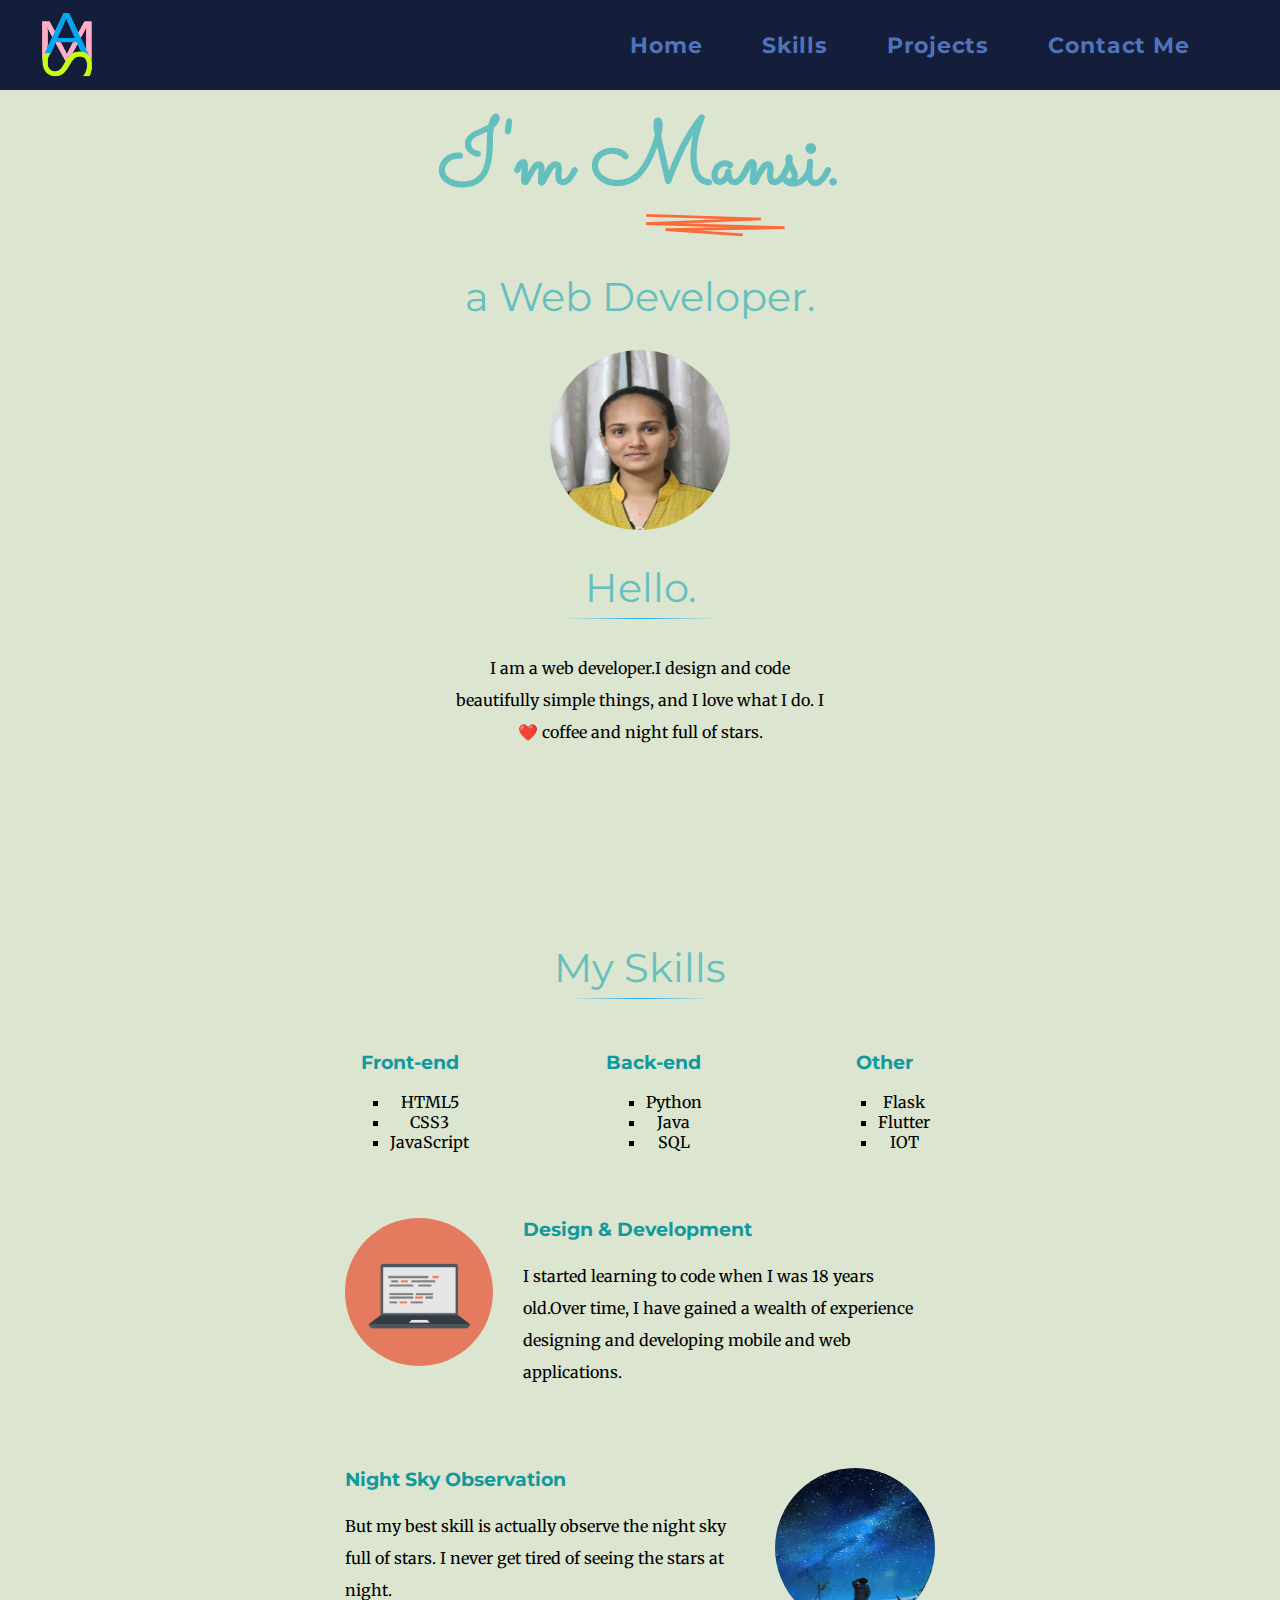
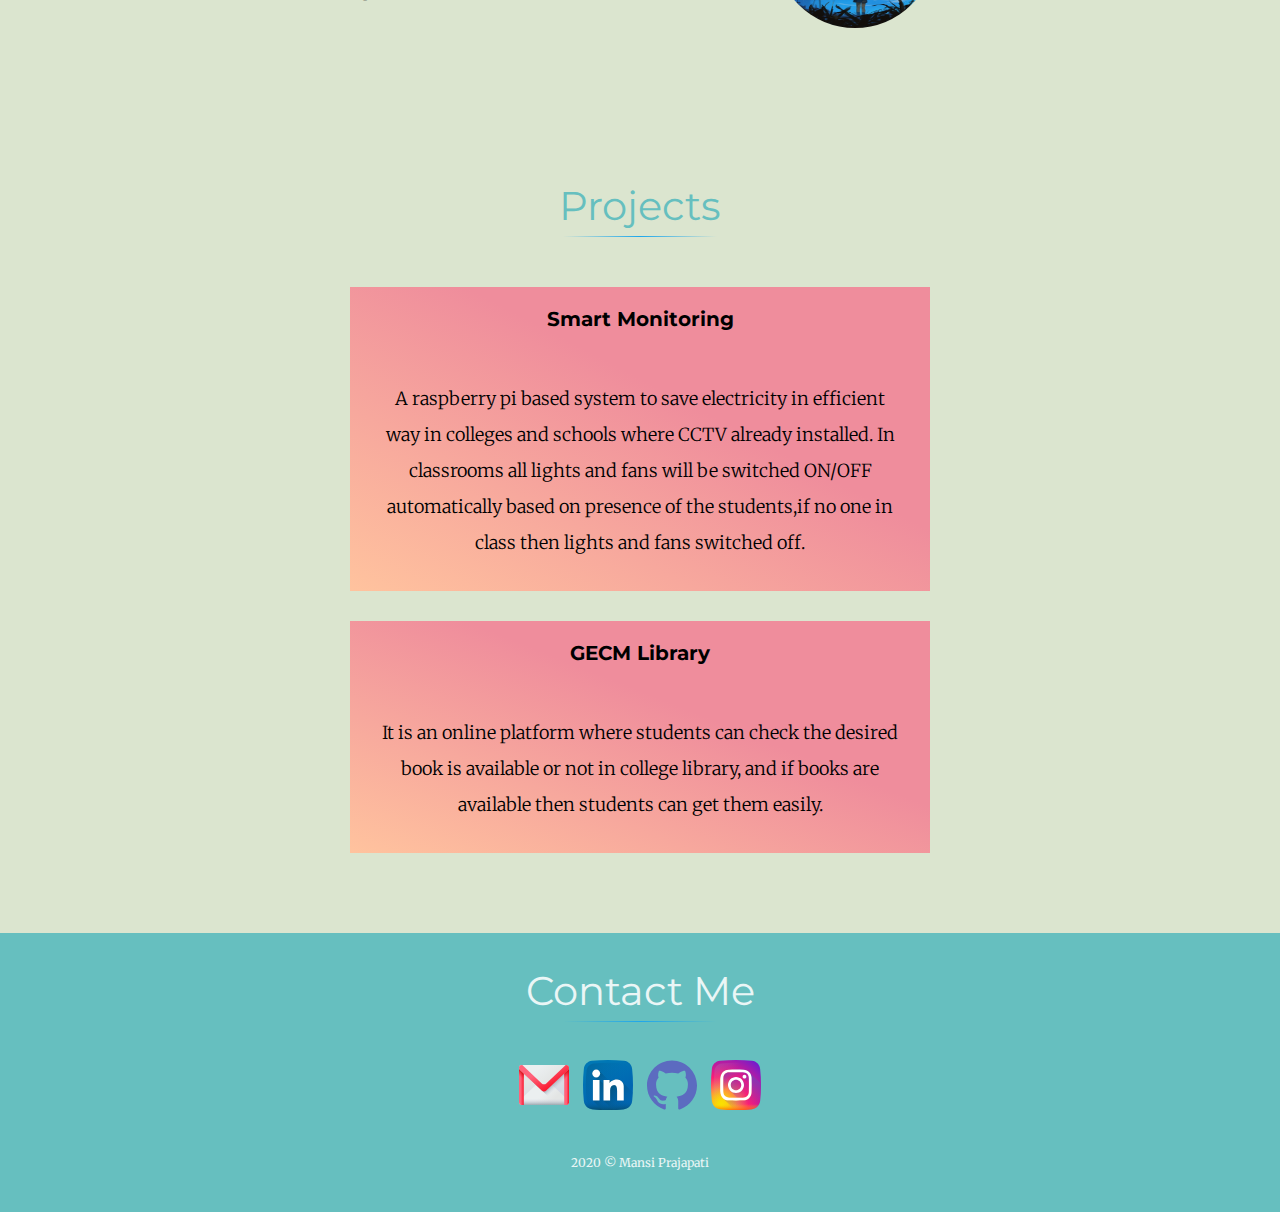
<file: index.html>
<!DOCTYPE html>
<html lang="en">
<head>
    <meta charset="UTF-8">
    <meta name="viewport" content="width=device-width, initial-scale=1.0">
    <title>Mansi Prajapati</title>
    <link rel="stylesheet" type="text/css" href="css/styles.css">
    <link rel="icon" href="favicon.ico" type="image/x-icon">
    <link href="https://fonts.googleapis.com/css2?family=Josefin+Sans&display=swap" rel="stylesheet">
    <link href="https://fonts.googleapis.com/css2?family=Merriweather&family=Montserrat&family=Sacramento&display=swap" rel="stylesheet">
</head>
<body>
    <header>
        <div class="logo">
            <img src="images/logo.png" alt="" height="80" width="80">
            <!-- <h1 style="color: rgb(247, 238, 165); font-family: 'Josefin Sans', sans-serif; letter-spacing: 7px;">Mansi</h1> -->
        </div>
        <nav>
            <input type="checkbox" id="nav" class="hidden"/>
            <label for="nav" class="nav-open">
               <i></i><i></i><i></i>
            </label>
            <div class="nav-container">
                <ul>
                    <li><a onclick="hideNav();" class="anchor" href="#home">Home</a></li>
                    <li><a onclick="hideNav();" class="anchor" href="#skills">Skills</a></li>
                    <li><a onclick="hideNav();" class="anchor" href="#projects">Projects</a></li>
                    <li><a onclick="hideNav();" class="anchor" href="#contact">Contact Me</a></li>
                </ul>
            </div>
        </nav>
    </header>
    <main>  


    <section class="top-container" id="home"> 
        <!-- <img class="top-cloud" src="images/cloud.png" alt="cloud-img"> -->
        <h1 id="name">I'm Mansi.</h1>
        <img class="underline" src="images/underline.svg" alt="">
        <h2>a Web Developer. </h2>
        <!-- <img class="bottom-cloud" src="images/cloud.png" alt="cloud-img">
        
        <img src="images/mountain.png" alt="mountain-img"> -->

        <div class="profile">
            <img class="profile-image" src="images/mansi.png" alt="mansi-profilePic">
            <h2>Hello.<hr class=head-line></hr></h2>
            <p class="intro">I am a web developer.I design and code beautifully simple things, and I love what I do. I ❤️ coffee and night full of stars. </p>
        </div>

    </section>
    <section class="middle-container">
        <div id="skills" class="skills">
            <h2 class="heading">My Skills<hr class=head-line></hr></h2>

            <div class="skills-div">
                <div class="skill">
                    <h3>Front-end</h3>
                    <ul>
                        <li>HTML5</li>
                        <li>CSS3</li>
                        <li>JavaScript</li> 
                        <!-- <li>TypeScript</li>
                        <li>Angular</li> -->
                    </ul>
                </div>
                <div class="skill">
                    <h3>Back-end</h3>
                    <ul>
                        <li>Python</li>
                        <li>Java</li>
                        <li>SQL</li>
                    </ul>
                </div>
                <div class="skill">
                    <h3>Other</h3>
                    <ul>
                        <li>Flask</li>
                        <li>Flutter</li>
                        <li>IOT</li>
                        <!-- <li>Java</li> -->
                    </ul>
                </div>
            </div>
        
            <div class="skill-row">
                <img class="computer-img" src="images/computer.png" alt="computer-image">
                <h3>Design & Development</h3>
                <p>I started learning to code when I was 18 years old.Over time, I have gained a wealth of experience designing and developing mobile and web applications.</p>

            </div>
            <div class="skill-row">
              <img class="star-img" src="images/stars.png" alt="stars-img">
      
              <h3>Night Sky Observation</h3>
              <p>But my best skill is actually observe the night sky full of stars. I never get tired of seeing the stars at night.</p> <!--are my favourite snacks.--> 
      
            </div>
          </div>
        </div>
    </section>
       
    <section class="projects">
        <div id="projects">
            <h2 class="heading">Projects<hr class=head-line></hr></h2>
            <div class="skill-row">
                <div class="card">
                    <div class="head">Smart Monitoring</div>
                    <p class="content">
                        A raspberry pi based system to save electricity in efficient way in colleges and schools 
                        where CCTV already installed. 
                        In classrooms all lights and fans will be switched ON/OFF automatically 
                        based on presence of the students,if no one in class then lights and fans switched off.
                        
                    </p>
                    <!-- <div class="links">
                      <a
                        target="_blank"
                        href="https://github.com/saurabhshalu/COVID-19"
                        class="gitcode"
                        rel="noopener"
                        >View code</a
                      >
                    </div>  -->
                </div>     
                <!-- <div class="card">
                    <div class="head">A Minimal URL</div>
                    <p class="content">
                        A minimal url shortner web application which helps users to short the links. 
                        It will also helps users to keep track of click count!
                    </p>
                     <div class="links">
                      <a
                        target="_blank"
                        href="https://github.com/saurabhshalu/COVID-19"
                        class="gitcode"
                        rel="noopener"
                        >View code</a
                      >
                    </div>  
                </div> -->
                <div class="card">
                    <div class="head">GECM Library</div>
                    <p class="content">
                      It is an online platform where students can check the
                      desired book is available or not in college library, and 
                      if books are available then students can get them
                      easily. 
                    </p>
                    <!-- <div class="links">
                      <a
                        target="_blank"
                        href="https://github.com/saurabhshalu/COVID-19"
                        class="gitcode"
                        rel="noopener"
                        >View code</a
                      >
                    </div> -->
                  </div>
            </div>
        </div>
    </section>
</main>

    <section class="bottom-container">
          <!-- <div class="contact-me">
            <h2>Get In Touch<hr class=head-line></hr></h2>
            <h3>If you love twinkling stars as much as I do.</h3>
            <p class="contact-message">Love twinkling stars as much as I do? Let's talk about how awesome they are! I can code in the glow of the stars at night!</p>
            
          </div> -->
          <div class="contact">
            <div class="main-head">
                <h2  id="contact">Contact Me<hr class=head-line></hr></h2>
            </div>
            <div class="social">
                <a href="mailto:monilyf321@gmail.com" target="_blank"><img src="images/social/gmail.svg"/></a>
                <a href="https://www.linkedin.com/in/mansi-prajapati-6716b0142" target="_blank"><img src="images/social/linkedin.svg"/></a>
                <a href="https://github.com/monilyf" target="_blank"><img src="images/social/github.svg"/></a>
                <a href="https://www.instagram.com/monilyf" target="_blank"><img src="images/social/insta.svg"/></a>     
            </div>
            <p class="copyright">2020 © Mansi Prajapati</p> 
        </div>
    </section>
    

</body>
      
</html>
</file>
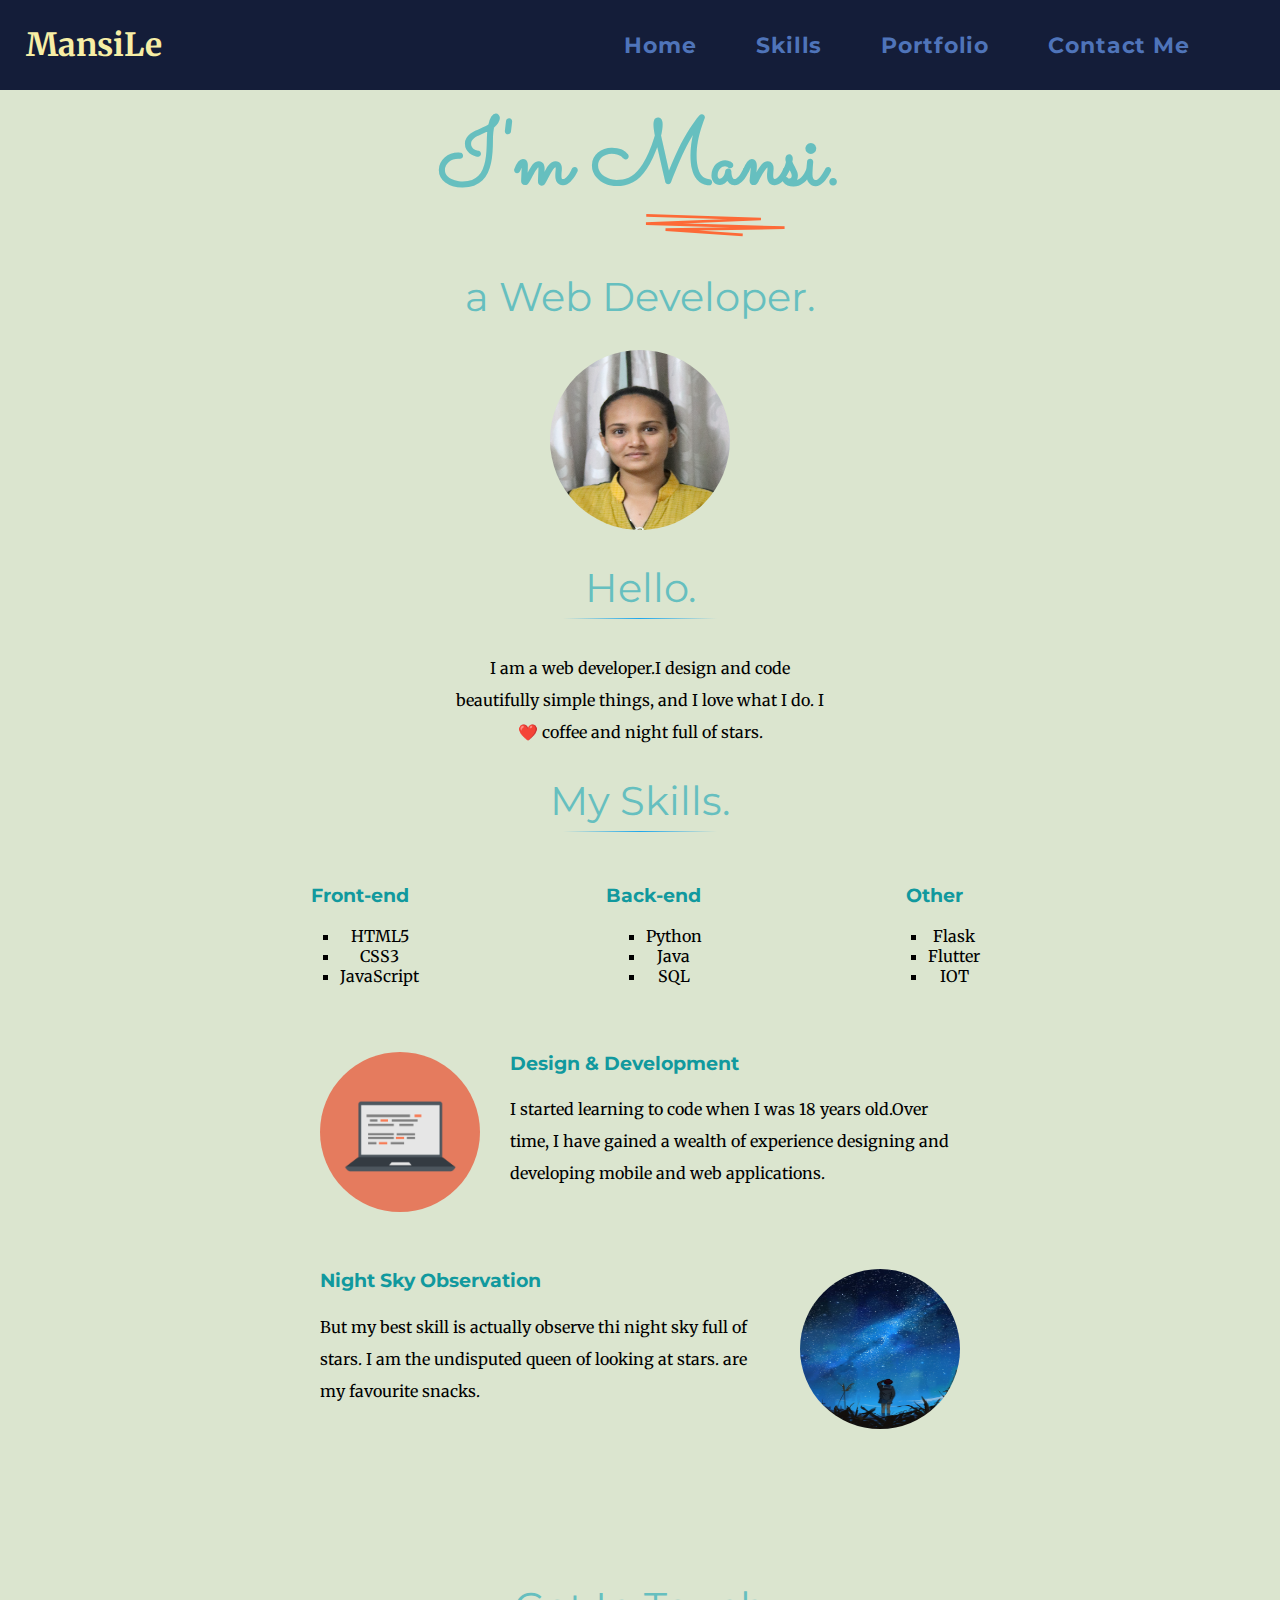
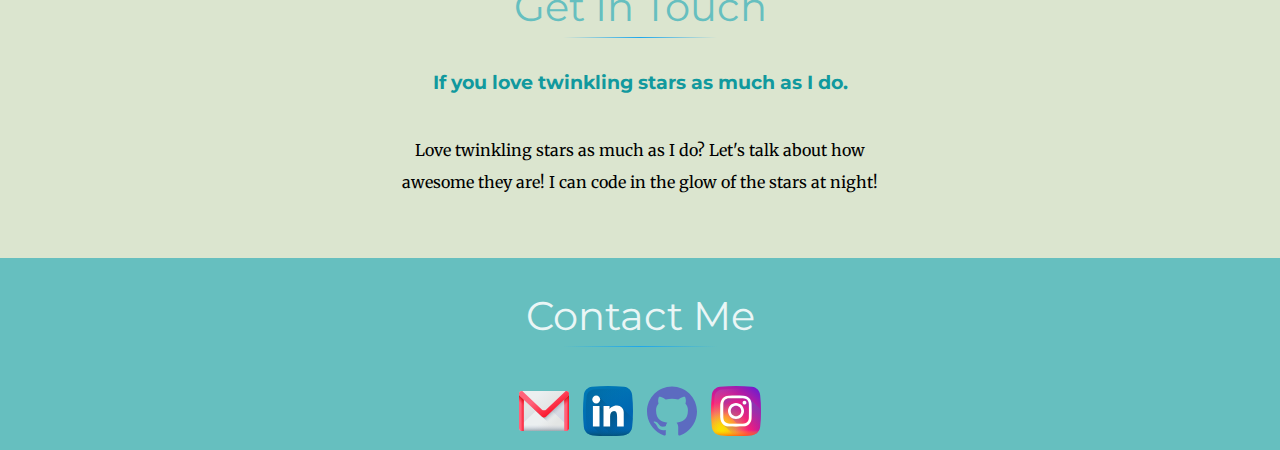
<file: index1.html>
<!DOCTYPE html>
<html lang="en">
<head>
    <meta charset="UTF-8">
    <meta name="viewport" content="width=device-width, initial-scale=1.0">
    <title>Mansi Prajapati</title>
    <link rel="stylesheet" type="text/css" href="css/styles.css">
    <link rel="icon" href="favicon.ico" type="image/x-icon">
    <link href="https://fonts.googleapis.com/css2?family=Merriweather&family=Montserrat&family=Sacramento&display=swap" rel="stylesheet">
</head>
<body>
    <header>
        <div class="logo">
            <h1 style="color: rgb(247, 238, 165);">MansiLe</h1>
        </div>
        <nav>
            <input type="checkbox" id="nav" class="hidden"/>
            <label for="nav" class="nav-open">
               <i></i><i></i><i></i>
            </label>
            <div class="nav-container">
                <ul>
                    <li><a onclick="hideNav();" class="anchor" href="#home">Home</a></li>
                    <li><a onclick="hideNav();" class="anchor" href="#skills">Skills</a></li>
                    <li><a onclick="hideNav();" class="anchor" href="#portfolio">Portfolio</a></li>
                    <li><a onclick="hideNav();" class="anchor" href="#contact">Contact Me</a></li>
                </ul>
            </div>
        </nav>
    </header>
    <main>  


    <div class="top-container" id="home"> 
        <!-- <img class="top-cloud" src="images/cloud.png" alt="cloud-img"> -->
        <h1 id="name">I'm Mansi.</h1>
        <img class="underline" src="images/underline.svg" alt="">
        <h2>a Web Developer. </h2>
        <!-- <img class="bottom-cloud" src="images/cloud.png" alt="cloud-img">
        
        <img src="images/mountain.png" alt="mountain-img"> -->

        <div class="profile">
            <img class="profile-image" src="images/mansi.png" alt="mansi-profilePic">
            <h2>Hello.<hr class=head-line></hr></h2>
            <p class="intro">I am a web developer.I design and code beautifully simple things, and I love what I do. I ❤️ coffee and night full of stars. </p>
        </div>

    </div>
    <div id="middle-container">
        <div id="skills" class="skills">
            <h2>My Skills.<hr class=head-line></hr></h2>
            
            <div class="skills-div">
                <div class="skill">
                    <h3>Front-end</h3>
                    <ul>
                        <li>HTML5</li>
                        <li>CSS3</li>
                        <li>JavaScript</li> 
                        <!-- <li>TypeScript</li>
                        <li>Angular</li> -->
                    </ul>
                </div>
                <div class="skill">
                    <h3>Back-end</h3>
                    <ul>
                        <li>Python</li>
                        <li>Java</li>
                        <li>SQL</li>
                    </ul>
                </div>
                <div class="skill">
                    <h3>Other</h3>
                    <ul>
                        <li>Flask</li>
                        <li>Flutter</li>
                        <li>IOT</li>
                        <!-- <li>Java</li> -->
                    </ul>
                </div>
            </div>
            

           
            <div class="skill-row">
                <img class="computer-img" src="images/computer.png" alt="computer-image">
                <h3>Design & Development</h3>
                <p>I started learning to code when I was 18 years old.Over time, I have gained a wealth of experience designing and developing mobile and web applications.</p>

            </div>
            <div class="skill-row">
              <img class="star-img" src="images/stars.png" alt="stars-img">
      
              <h3>Night Sky Observation</h3>
              <p>But my best skill is actually observe thi night sky full of stars. I am the undisputed queen of looking at stars.  are my favourite snacks.</p>
      
            </div>
          </div>
          <hr>
          <!-- <div class="contact-me">
            <h2>Get In Touch<hr class=head-line></hr></h2>
            <h3>If you love twinkling stars as much as I do.</h3>
            <p class="contact-message">Love twinkling stars as much as I do? Let's talk about how awesome they are! I can code in the glow of the stars at night!</p>
            
          </div> -->
        </div>
      
      
        <div class="bottom-container">
          <!-- <a class="footer-link" href="https://www.linkedin.com/in/angela-yu-963a584b/">LinkedIn</a>
          <a class="footer-link" href="https://twitter.com/yu_angela">Twitter</a>
          <a class="footer-link" href="https://www.appbrewery.co/">Website</a>
          <p class="copyright">© 2020 Mansi Prajapati .</p> -->
          <div class="contact-me">
            <h2>Get In Touch<hr class=head-line></hr></h2>
            <h3>If you love twinkling stars as much as I do.</h3>
            <p class="contact-message">Love twinkling stars as much as I do? Let's talk about how awesome they are! I can code in the glow of the stars at night!</p>
            
          </div>
          <div class="contact">
            <div class="main-head">
                <h2  id="contact">Contact Me<hr class=head-line></hr></h2>
            </div>
            <!-- <p class="contactInfo">Email: <a href="mailto:monilyf321@gmail.com">monilyf321@gmail.com</a></p>
            <p class="contactInfo">Phone: <a href="tel:+917016418822">(+91) 70-16-418822</a></p> -->
            <div class="social">
                <a href="mailto:monilyf321@gmail.com" target="_blank"><img src="images/social/gmail.svg"/></a>
                <a href="https://www.linkedin.com/in/mansi-prajapati-6716b0142" target="_blank"><img src="images/social/linkedin.svg"/></a>
                <a href="https://github.com/monilyf" target="_blank"><img src="images/social/github.svg"/></a>
                <a href="https://www.instagram.com/monilyf" target="_blank"><img src="images/social/insta.svg"/></a>     
            </div>
        </div>
        </div>
      </body>
      
      </html>
</file>
<file: css/styles.css>
body{
    margin: 0;
    background-color: rgb(219, 229, 207); 
    text-align: center;
    font-family: 'Merriweather', serif;
}

/* Header start */

header {
    background-color: rgb(20, 29, 57);
    position: fixed;
    /* background-color: cadetblue ; */
    top: 0px;
    width: 100%;
    height: 90px;
    /* border-bottom: 1px solid #a1bcee; */
    display: -webkit-box;
    display: -ms-flexbox;
    display: flex;
    -webkit-box-align: center;
      -ms-flex-align: center;
          align-items: center;
    z-index: 5;    
} 

header .logo {
    display: -webkit-box;
    display: -ms-flexbox;
    display: flex;
    margin-left: 2%;
    align-items: center;
    text-transform: capitalize;
}
nav {
    width: 100%;
    padding: 90px;
}

nav ul {
    float: right;
}
nav ul li {
    display: inline-block;
}
nav ul li a {
    display: inline-block;
    outline: none;
    margin-left: 30px;
    text-decoration: none;
    font-size: 22px;
    font-weight: bold;
    letter-spacing: 0.04em;
    color: #4f74b9;
}
nav ul li a:hover{
    color: #83a7eb;
    text-decoration: none;

}
nav ul li:not(:first-child) {
    margin-left: 25px;
}

@media screen and (max-width: 768px) {
  .nav-container {
    position: fixed;
    top: 0;
    left: 0;
    height: 100%;
    width: 100vw;
    z-index: -1;
    background: #1f2227;
    opacity: 0;
    visibility: hidden;
    -webkit-transition: all 0.2s ease;
    transition: all 0.2s ease;
  }
  .nav-container ul {
    position: absolute;
    top: 25%;
    -webkit-transform: translateY(-50%);
            transform: translateY(-50%);
    width: 100%;
  }
  .nav-container ul li {
    display: block;
    float: none;
    width: 100%;
    text-align: center;
    margin-bottom: 10px;
  }
  .nav-container ul li a {
    padding: 10px 25px;
    opacity: 0;
    visibility: hidden;
    color: #fff;
    font-size: 24px;
    font-weight: 600;
    -webkit-transform: translateY(-20px);
            transform: translateY(-20px);
    -webkit-transition: all 0.2s ease;
    transition: all 0.2s ease;
  }
  .nav-container ul li:nth-child(1) a {
    -webkit-transition-delay: 0.2s;
            transition-delay: 0.2s;
  }
  .nav-container ul li:nth-child(2) a {
    -webkit-transition-delay: 0.3s;
            transition-delay: 0.3s;
  }
  .nav-container ul li:nth-child(3) a {
    -webkit-transition-delay: 0.4s;
            transition-delay: 0.4s;
  }
  .nav-container ul li:nth-child(4) a {
    -webkit-transition-delay: 0.5s;
            transition-delay: 0.5s;
  }
  .nav-container ul li:not(:first-child) {
    margin-left: 0;
  }
  .nav-open {
    position: absolute;
    right: 10px;
    top: 25px;
    display: block;
    width: 50px;
    height: 50px;
    cursor: pointer;
    z-index: 9999;
    border-radius: 50%;
  }
  .nav-open i {
    display: block;
    width: 20px;
    height: 2px;
    background: #1f2227;
    border-radius: 2px;
    margin-left: 14px;
  }
  .nav-open i:nth-child(1) {
    background-color: #fff;
    margin-top: 10px;
  }
  .nav-open i:nth-child(2) {
    background-color: #fff;
    margin-top: 4px;
    opacity: 1;
    visibility: visible;
  }
  .nav-open i:nth-child(3) {
    background-color: #fff;
    margin-top: 4px;
  }
}

#nav:checked + .nav-open {
  -webkit-transform: rotate(45deg);
          transform: rotate(45deg);
}

#nav:checked + .nav-open i {
  background: #fff;
  -webkit-transition: -webkit-transform 0.2s ease;
  transition: -webkit-transform 0.2s ease;
  transition: transform 0.2s ease;
  transition: transform 0.2s ease, -webkit-transform 0.2s ease;
}

#nav:checked + .nav-open i:nth-child(1) {
  -webkit-transform: translateY(6px) rotate(180deg);
          transform: translateY(6px) rotate(180deg);
}

#nav:checked + .nav-open i:nth-child(2) {
  opacity: 0;
  visibility: hidden;
}

#nav:checked + .nav-open i:nth-child(3) {
  -webkit-transform: translateY(-6px) rotate(90deg);
          transform: translateY(-6px) rotate(90deg);
}

#nav:checked ~ .nav-container {
  z-index: 9990;
  opacity: 1;
  visibility: visible;
}

#nav:checked ~ .nav-container ul li a {
  opacity: 1;
  visibility: visible;
  -webkit-transform: translateY(0);
          transform: translateY(0);
}

.hidden {
  display: none;
}


/* Header end */

/* Main */
#name{
    padding-top: 40px;
    font-family: 'Sacramento',cursive ;
    margin: 20px auto 0 auto;
    font-size: 5.625rem ; /* 16px = 100% = 1em  so 90 px--> (100*90)/16 = 562.5% = 5.625rem (rootem)(to dynamically change font-size use em or %)*/
    color: #66BFBF;
    line-height: 1;
}

h2{
    /* padding-top: 100px; */
    font-family: 'Montserrat', sans-serif;
    font-size: 2.5rem; /* 40px--> (100*40)/16 = 250% = 2.5rem  */
    color: #66BFBF;
    font-weight: normal;
    line-height: 1;
}

.heading{
  padding-top: 100px;
}

h3{
    font-family: 'Montserrat', sans-serif;
    color:#11999E;
}

p{
    line-height: 2;
}

a{
    text-decoration: none;
    font-family: 'Montserrat', sans-serif;
    
    /* margin: 10px 20px ; */
}
/*
a:hover{
    color: #EAF6F6 ;
} */

.underline{
    
    height: 30px;
    margin-top: 0px;
    margin-left: 150px;
  
    
}

.intro{
    width: 30%;
    margin:auto;
    
}

.top-container{
    
    position: relative;
    padding-top: 60px;  
     
    
}

.top-cloud{
    position: absolute;
    right: 300px;
    top: 20px;

}

.bottom-cloud{
    position: absolute;
    left: 300px;
    bottom: 320px;
}

.middle-container{
   margin: 100px 50px 0;
}

.profile-image{
    border-radius: 50%;
    height: 180px;
    width: 180px;
}

hr{
    border-style: none;
    height: 50px;
}

/* skill start */
.skill-row{
    width: 50%;
    margin: 50px auto 80px auto;
    text-align: left;
}

.skills .skills-div {
  margin: 30px 300px;
  display: -webkit-box;
  display: -ms-flexbox;
  display: flex;
  -webkit-box-pack: justify;
      -ms-flex-pack: justify;
          justify-content: space-between;
  -webkit-box-align: start;
      -ms-flex-align: start;
          align-items: flex-start;
  -ms-flex-wrap: wrap;
      flex-wrap: wrap;
}

.content .skills .skills-div .skill ul {
  margin: 16px 0 0 0;
  list-style-type: none;
  line-height: 1.5rem;
  font-size: 1.2rem;
}

li{
  list-style: square;
  display: list-item;
  text-align: -webkit-match-parent;
}

/* skill end */
.computer-img{
    width: 25%;
    border-radius: 50%;
    float: left;
    margin-right: 30px;
}

/* .desc{
    clear: left; /* clear used to clear the margin 
} */

.head-line {
  margin-top: 10px;
  border: 0;
  height: 1px;
  border: 0;
  width: 12%;  
  background-image: linear-gradient(to right, rgba(0, 0, 0, 0), rgba(31, 167, 235), rgba(0, 0, 0, 0));

}

.star-img{
    width: 25%;
    border-radius: 50%;
    height: 160px;
    width: 160px;
    float: right;
    margin-left: 30px;
}

.contact-message{
    width: 40%;
    margin: 40px auto 60px auto;
    
}

.bottom-container{
  margin-top: 50px;
}

.contact{
    background-color: #66BFBF;
    padding: 5px 0 5px 0;
}

.copyright{
    color: #EAF6F6;
    font-size: 0.75rem;
    padding: 20px 0;
}

/* contact */
#contact{
  color: #EAF6F6;
}

.contactInfo {
  font-size: 25px;
}

.social img {
  height: 50px !important;
  margin: 5px;
}

.social img:hover {
  -webkit-animation: bounce 1s;
          animation: bounce 1s;
}

@-webkit-keyframes bounce {
  0%, 20%, 60%, 100% {
    -webkit-transform: translateY(0);
    transform: translateY(0);
  }
  40% {
    -webkit-transform: translateY(-20px);
    transform: translateY(-20px);
  }
  80% {
    -webkit-transform: translateY(-10px);
    transform: translateY(-10px);
  }
}

@keyframes bounce {
  0%, 20%, 60%, 100% {
    -webkit-transform: translateY(0);
    transform: translateY(0);
  }
  40% {
    -webkit-transform: translateY(-20px);
    transform: translateY(-20px);
  }
  80% {
    -webkit-transform: translateY(-10px);
    transform: translateY(-10px);
  }
}

/* projects starts */


.card {
  background: linear-gradient(to bottom left, #EF8D9C 40%, #FFC39E 100%);
  display: -webkit-box;
  display: -ms-flexbox;
  display: flex;
  -webkit-box-orient: vertical;
  -webkit-box-direction: normal;
      -ms-flex-direction: column;
          flex-direction: column;
  height: 100%;
  margin:30px;
}

.card .head{
  font-family: 'Montserrat', sans-serif;
}

.card .head,
.card .links,
.card .content {
  margin-top: 20px;
  margin-bottom: 20px;
  
  display: -webkit-box;
  display: -ms-flexbox;
  display: flex;
  -webkit-box-align: center;
      -ms-flex-align: center;
          align-items: center;
  -webkit-box-pack: center;
      -ms-flex-pack: center;
          justify-content: center;
}

.card .head,
.card .links {
  -webkit-box-flex: 1;
      -ms-flex: 1;
          flex: 1;
  border-radius: 2px;
}

.card .head {
  font-size: 20px;
  font-weight: bold;
}

.card .content {
  -webkit-box-flex: 2;
      -ms-flex: 2;
          flex: 2;
  text-align: center;
  padding: 10px 30px;
  font-weight: lighter;
  font-size: 18px;
}

.links .site,
.links .gitcode {
  border: 2px solid #000000;
  padding: 10px 20px;
  margin: 10px;
  text-decoration: none;
  color: #000000;
  font-weight: bold;
  letter-spacing: 1px;
}

.links .site:hover,
.links .gitcode:hover {
  background: #000000;
  color: #FFFFFF;
}
</file>
